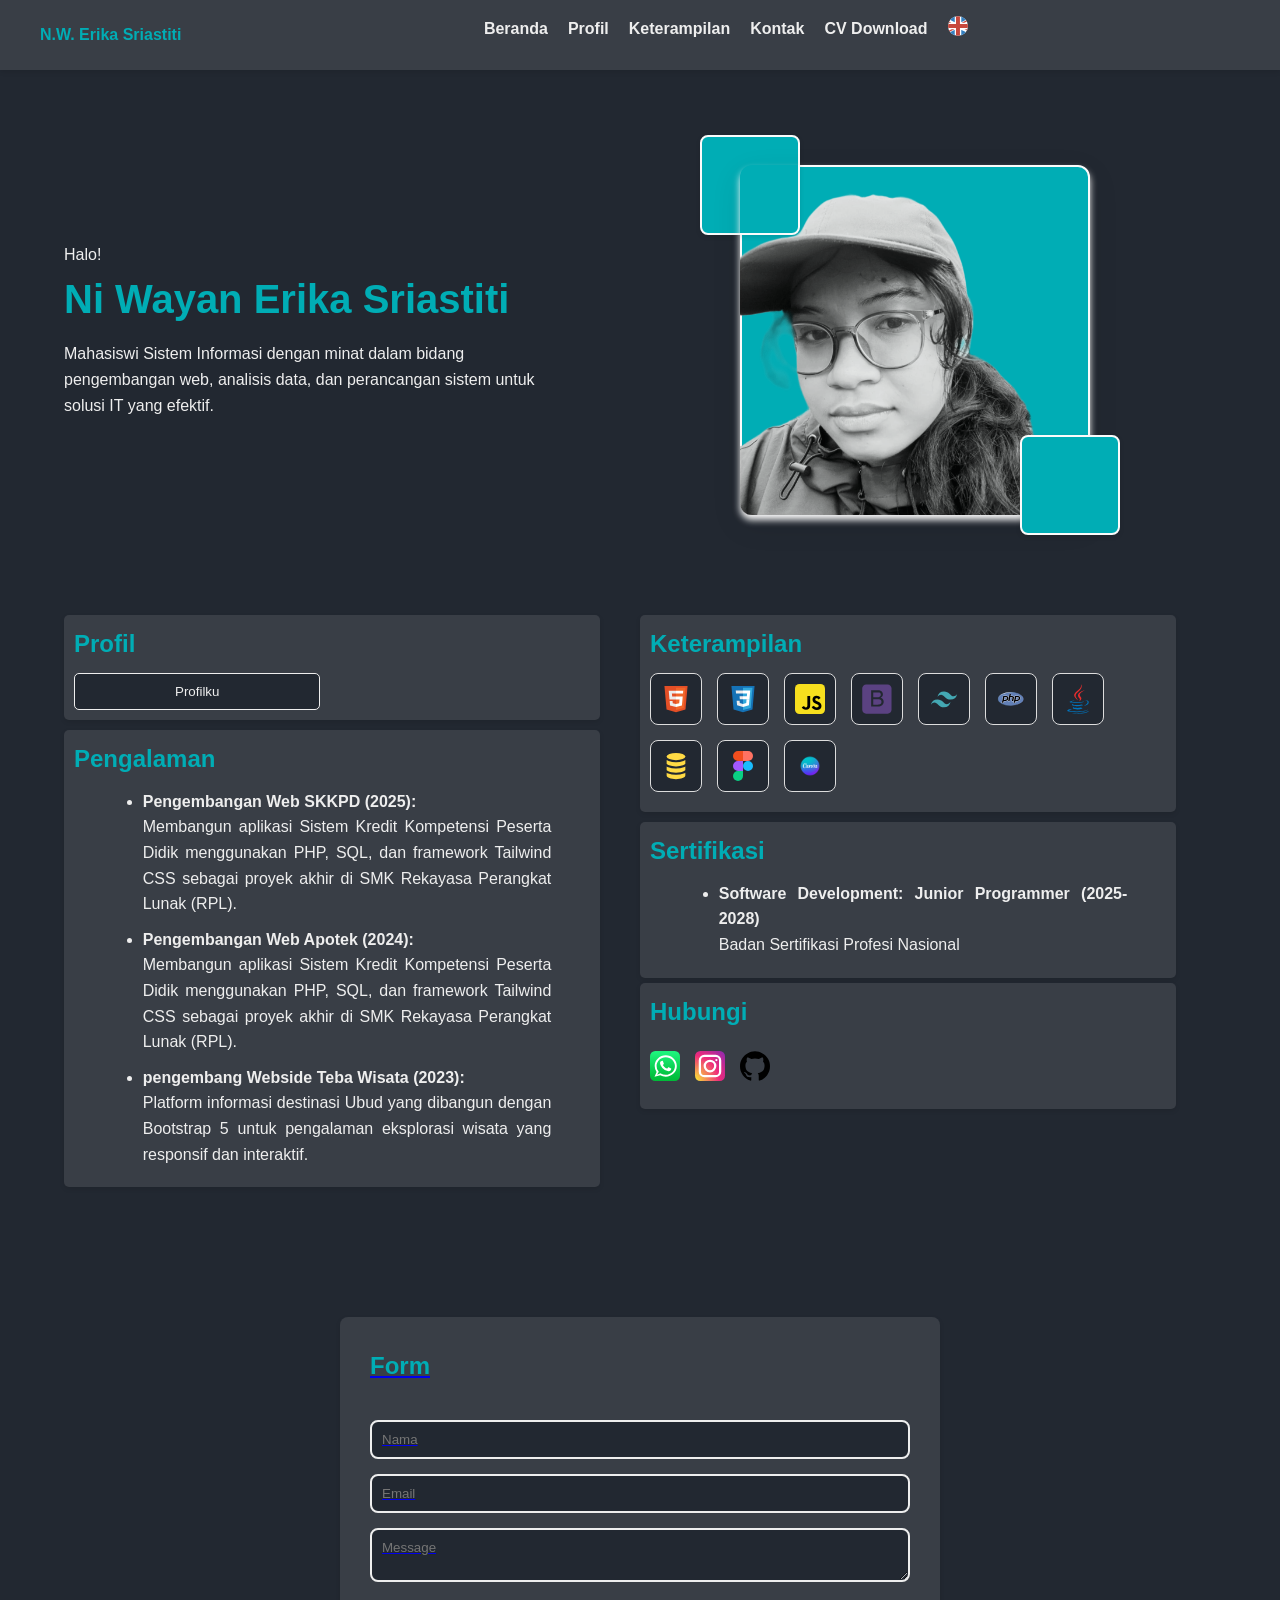
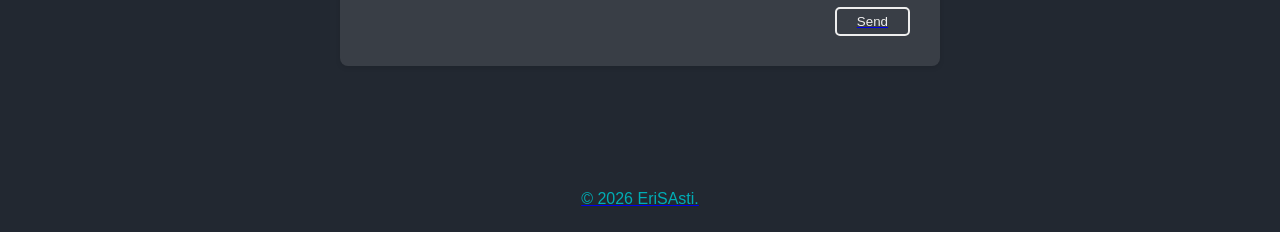
<file: MiniProjek/index.html>
<!DOCTYPE html>
<html lang="id">

<head>
    <meta charset="UTF-8">
    <meta name="viewport" content="width=device-width, initial-scale=1.0">
    <title>My Portfolio</title>
    <link rel="stylesheet" href="style.css">
    <link rel="icon" type="image/svg+xml" href="item/logo.png" width="500px" height="500px">
</head>

<body>
    <nav>
        <div class="nav-container">
            <div class="logo">N.W. Erika Sriastiti</div>
            <button class="hamburger" id="hamburger">
                <span></span>
                <span></span>
                <span></span>
            </button>
            <ul class="nav-links" id="navLinks" data-i18n="navLinks">
                <li><a href="#hero">Beranda</a></li>
                <li><a href="#profile">Profil</a></li>
                <li><a href="#skills">Keterampilan</a></li>
                <li><a href="#massageForm">Kontak</a></li>
                <li><a href="CV.pdf" download class="btn-cv">CV Download</a></li>
                <li><a href="en.html"><img src="item/en.svg" alt="English" width="20"></a></li>
            </ul>
        </div>
    </nav>

    <section class="hero" id="hero" data-i18n="hero">
        <div class="hero-text">
            <p>Halo!</p>
            <h1>Ni Wayan Erika Sriastiti</h1>
            <p>Mahasiswi Sistem Informasi dengan minat dalam bidang pengembangan web, analisis data, dan perancangan
                sistem untuk solusi IT yang efektif.</p>
        </div>
        <div class="hero-image-container">
            <div class="element element-top"></div>
            <div class="element element-back"></div>
            <div class="main-photo-frame">
                <img src="item/profil.png" alt="Foto Portofolio">
            </div>
            <div class="element element-bottom"></div>
        </div>
    </section>

    <section class="profile-skills" id="profile" data-i18n="profile">
        <div class="profile">
            <div class="profile-outline">
                <div class="profile-grid">
                    <h2>Profil</h2>
                    <div class="Profil-actions">
                        <button id="openModal">Profilku</button>
                    </div>
                </div>
            </div>
            <div class="experience-outline">
                <div class="experience-grid">
                    <h2>Pengalaman</h2>
                    <ul>
                        <li><strong>Pengembangan Web SKKPD (2025):</strong>
                            <p>
                                Membangun aplikasi Sistem Kredit Kompetensi Peserta Didik menggunakan PHP, SQL, dan
                                framework Tailwind CSS sebagai proyek akhir di SMK Rekayasa Perangkat Lunak (RPL).
                            </p>
                        </li>
                        <li><strong>Pengembangan Web Apotek (2024):</strong>
                            <p>
                                Membangun aplikasi Sistem Kredit Kompetensi Peserta Didik menggunakan PHP, SQL, dan
                                framework Tailwind CSS sebagai proyek akhir di SMK Rekayasa Perangkat Lunak (RPL).
                            </p>
                        </li>
                        <li><strong> pengembang Webside Teba Wisata (2023):</strong>
                            <p>
                                Platform informasi destinasi Ubud yang dibangun dengan Bootstrap 5 untuk pengalaman
                                eksplorasi wisata yang responsif dan interaktif.
                            </p>
                        </li>
                    </ul>
                </div>
            </div>
        </div>

        <div class="skills" id="skills">
            <div class="skills-outline">
                <h2>Keterampilan</h2>
                <div class="skill-grid">
                    <div class="skill-box"><img src="item/html.svg" alt="skill-icon" width="30" height="30"></div>
                    <div class="skill-box"><img src="item/css.svg" alt="skill-icon" width="30" height="30"></div>
                    <div class="skill-box"><img src="item/javascript.svg" alt="skill-icon" width="30" height="30"></div>
                    <div class="skill-box"><img src="item/bootstrap.svg" alt="skill-icon" width="30" height="30"></div>
                    <div class="skill-box"><img src="item/tailwind.svg" alt="skill-icon" width="30" height="30"></div>
                    <div class="skill-box"><img src="item/php.svg" alt="skill-icon" width="30" height="30"></div>
                    <div class="skill-box"><img src="item/java.svg" alt="skill-icon" width="30" height="30"></div>
                    <div class="skill-box"><img src="item/sql.svg" alt="skill-icon" width="30" height="30"></div>
                    <div class="skill-box"><img src="item/figma.svg" alt="skill-icon" width="30" height="30"></div>
                    <div class="skill-box"><img src="item/canva.png" alt="skill-icon" width="30" height="30"></div>
                </div>
            </div>
            <div class="certification" id="certification">
                <div class="certification-outline">
                    <h2>Sertifikasi</h2>
                    <ul>
                        <li><strong>Software Development: Junior Programmer (2025-2028)</strong>
                            <p>Badan Sertifikasi Profesi Nasional</p>
                        </li>
                    </ul>
                </div>
            </div>
            <div class="contac" id="contac">
                <div class="contac-outline">
                    <h2>Hubungi</h2>
                    <div class="contac-grid">
                        <div class="social-box"><a href="https://wa.me/6281246720153"><img src="item/WhatsApp.svg"
                                    alt="WhatsApp" width="30" height="30"></a></div>
                        <div class="social-box"><a href="https://www.instagram.com/yan_erika.asti/"><img
                                    src="item/Instagram.svg" alt="Instagram" width="30" height="30"></a></div>
                        <div class="social-box"><a href="https://www.instagram.com/yan_erika.asti/"><img
                                    src="item/GitHub.svg" alt="Github" width="30" height="30"></div>
                    </div>
                </div>
            </div>
        </div>

    </section>

    <section class="form-section" id="massageForm">
        <div class="form-container">
            <form id="sendForm">
                <h2>Form</h2>
                <input type="text" id="name" name="name" placeholder="Nama" required>
                <input type="email" id="email" name="email" placeholder="Email" required>
                <textarea id="message" name="message" placeholder="Message" required></textarea>
                <div class="btn-right">
                    <button type="submit" class="send-btn">Send</button>
                </div>
            </form>
        </div>
    </section>
    <footer>
        <p>&copy; 2026 EriSAsti.</p>
    </footer>

    <div id="myProfile" class="modal" data-i18n="profile">
        <div class="modal-content">
            <span class="close">&times;</span>
            <h3>Ni Wayan Erika Sriastiti</h3>
            <p>Mahasiswa Sistem Informasi dengan latar belakang pendidikan SMK Rekayasa Perangkat Lunak (RPL). Ia
                memiliki spesialisasi dalam memadukan keahlian pemrograman teknis dengan analisis data untuk menciptakan
                solusi IT yang efektif.</p>
            <ul>
                <h3>Pengalaman Kerja & Proyek IT</h3>
                <li> <strong>Pengembangan Web SKKPD (2025): </strong>
                    Membangun aplikasi Sistem Kredit Kompetensi Peserta Didik menggunakan PHP, SQL, dan framework
                    Tailwind CSS
                </li>
                <li> <strong>Proyek Aplikasi Apotek (2024): </strong>
                    Mengembangkan sistem pengelolaan data obat dan transaksi menggunakan PHP, SQL, dan Bootstrap.
                </li>
                <li> <strong>Praktik Kerja Lapangan di ISI Denpasar (2023): </strong>
                    Melakukan optimasi pada 25 situs web universitas, berhasil mengurangi error sebesar 50% dan
                    meningkatkan kecepatan muat sebesar 50%.
                </li>
                <li><strong> pengembang Webside Teba Wisata (2023):</strong>
                    Platform informasi destinasi Ubud yang dibangun dengan Bootstrap 5 untuk pengalaman
                    eksplorasi wisata yang responsif dan interaktif. </li>
            </ul>
            <ul>
                <h3>Pengalaman Organisasi & Relawan</h3>
                <li><strong>Anggota SEHATI (2022–2025):</strong>
                    Mengelola logistik, pemeliharaan fasilitas, dan inventaris peralatan operasional.
                </li>
                <li><strong>Sukarelawan Pengajar Bahasa Inggris (2022–2024):</strong>
                    Menyusun materi kreatif dan mengajar lebih dari 10 siswa tingkat pra-sekolah hingga sekolah dasar.
                </li>
            </ul>
        </div>
    </div>

    <!-- <script src="i18n.js"></script> -->
    <script src="main.js"></script>
</body>

</html>
</file>
<file: MiniProjek/style.css>
* {
    margin: 0;
    padding: 0;
    box-sizing: border-box;
    font-family: 'Lucida Sans', 'Lucida Sans Regular', 'Lucida Grande', 'Lucida Sans Unicode', Geneva, Verdana, sans-serif;
}

body {
    color: #333333;
    line-height: 1.6;
    background-color: #222831;
}

nav {
    background: #393E46;
    height: 70px;
    display: flex;
    justify-content: center;
    align-items: center;
    position: fixed;
    top: 0;
    width: 100%;
    z-index: 1000;
    box-shadow: 0 2px 5px rgba(0, 0, 0, 0.1);
}

.nav-container {
    display: flex;
    justify-content: space-between;
    align-items: center;
    width: 95%;
    max-width: 1200px;
    font-size: medium;
    /* font-style: oblique; */
    font-weight: bolder;
    color: #00ADB5;
}

.nav-links {
    list-style: none;
    display: flex;
    gap: 20px;
}

.nav-links li a {
    text-decoration: none;
    color: #EEEEEE;
    transition: 0.3s;
}

.hamburger {
    display: none;
    flex-direction: column;
    cursor: pointer;
    background: none;
    border: none;
}

.hamburger span {
    width: 25px;
    height: 3px;
    background-color: rgb(45, 42, 42);
    margin: 2px;
}

@media screen and (max-width: 768px) {
    .hamburger {
        display: flex;
    }

    .nav-links {
        display: none;
        flex-direction: column;
        width: 500px;
        position: absolute;
        top: 70px;
        left: 0;
        right: 0;
        background-color: #222831;
        z-index: 999;
        margin: 0 auto;
    }

    .nav-links.active {
        display: flex !important;
    }

    .nav-links li {
        text-align: center;
        padding: 15px 0;
    }
}

.hero {
    padding-top: 100px;
    justify-content: space-between;
    display: flex;
    padding: 25px 5%;
    align-items: center;
    flex-wrap: wrap;
    gap: 50px;
    margin-top: 10vh;
}

.hero-text {
    flex: 1;
    min-width: 300px;
    width: 200px;
    overflow: hidden;
    text-overflow: ellipsis;
    max-width: 500px;
    margin-bottom: 20px;
    color: #334155;
}

.hero-text h1 {
    font-size: 2.5rem;
    margin-bottom: 10px;
    color: #00ADB5;
}

.hero-text p {
    font-size: 1rem;
    color: #EEEEEE;
}

.hero-visual {
    flex: 1;
    position: relative;
    height: 300px;
    min-width: 300px;
    display: flex;
    align-items: center;
    justify-content: center;
}

.img-box {
    width: 70%;
    height: 70%;
    background: #ddd;
    position: absolute;
    top: 40px;
    left: 40px;
    display: flex;
    align-items: center;
    justify-content: center;
    font-weight: bold;
    border: 1px solid #999;
}

.hero-image-container {
    position: relative;
    width: 350px;
    height: 350px;
    margin: 50px auto;
}

.main-photo-frame {
    position: relative;
    width: 100%;
    height: 100%;
    border-radius: 12px;
    box-shadow: 0 10px 30px rgba(0, 0, 0, 0.1);
    z-index: 2;
}

.main-photo-frame img {
    width: 100%;
    height: 100%;
    object-fit: cover;
    border-radius: 12px;
    box-shadow: 0 5px 7px rgb(250, 250, 250);
}

.element {
    position: absolute;
    width: 100px;
    height: 100px;
    border: 2px solid #fbfbfb;
    border-radius: 8px;
    transition: 0.3s;
}

.element-top {
    top: -30px;
    left: -40px;
    background: #00ADB5;
    z-index: 1;
    box-shadow: 0 2px 5px rgba(0, 0, 0, 0.1);
}

.element-bottom {
    bottom: -20px;
    right: -30px;
    background: #00ADB5;
    z-index: 3;
    box-shadow: 0 2px 5px rgba(0, 0, 0, 0.1);
}

.element-back {
    width: 100%;
    height: 100%;
    border-radius: 12px;
    background: #00ADB5;
    z-index: 0;
    box-shadow: 0 2px 5px rgba(0, 0, 0, 0.1);
}

.profile-skills {
    display: flex;
    padding: 20px 5%;
    gap: 40px;
    flex-wrap: wrap;
}
/* 
.profile,
.skills {
    flex: 1 1 300px;
} */

.profile,
.skills {
    min-width: 300px;
        flex: 1 1 300px;

}

.skills-outline,
.profile-outline,
.experience-outline,
.certification-outline, .contac-outline {
    box-shadow: 0 2px 5px rgba(0, 0, 0, 0.1);
    padding: 10px;
    margin-top: 5px;
    border-radius: 5px;
    background: #393E46;
    color: #EEEEEE;
}

.skills-outline,
.profile-outline,
.experience-outline h2,
.certification-outline h2 , .contac-outline h2{
    margin-bottom: 10px;
    color: #00ADB5;
}

button {
    margin-top: 10px;
    padding: 10px 100px;
    cursor: pointer;
    border: 1px solid #EEEEEE;
    background: transparent;
    transition: 0.3s;
    text-decoration: none;
    display: inline-block;
    color: #EEEEEE;
    border-radius: 5px;
    background: #222831;
}

button:hover {
    background: #333;
    color: #fff;
}

.skill-grid, .contac-grid {
    display: flex;
    flex-wrap: wrap;
    gap: 15px;
    justify-content: flex-start;
    padding: 10px 0;
}

.skill-box, .contac-box {
    border: 1.5px solid #333;
    border-radius: 8px;
    background: #393E46;
    padding: 10px 20px;
    aspect-ratio: auto;
    width: fit-content;
    font-size: 0.9rem;
    font-weight: bold;
    display: flex;
    align-items: center;
    justify-content: center;
    transition: 0.3s;
    flex: 0 1 auto;
    padding: 10px;
    border: 1px solid #ddd;
    border-radius: 8px;
    background: #222831;
    transition: transform 0.3s ease;
}

.skill-box:hover, .social-box:hover {
    background: #333;
    color: #fff;
    transform: rotateY(-5px);
}

.form-section {
    padding: 50px 5%;
    margin-top: 50px;
    justify-content: center;
}

.form-container {
    box-shadow: 0 2px 5px rgba(0, 0, 0, 0.1);
    border-radius: 8px;
    padding: 30px;
    max-width: 600px;
    margin-top: 10px;
    justify-content: center;
    background: #393E46;
    margin-left: auto;
    margin-right: auto;
}

.form-container h2 {
    margin-bottom: 20px;
    color: #00ADB5;
}

form {
    display: flex;
    flex-direction: column;
    gap: 15px;
}

input,
textarea {
    border: 2px solid #EEEEEE;
    padding: 10px;
    width: 100%;
    border-radius: 8px;
    background: #222831;
    color: #EEEEEE;
}

.btn-right {
    display: flex;
    justify-content: flex-end;
}

.send-btn {
    border: 2px solid #EEEEEE;
    padding: 5px 20px;
    background: none;
    cursor: pointer;
}

footer {
    text-align: center;
    padding: 20px;
    margin-top: 50px;
    color: #00ADB5;
}

/* modal item */
.modal {
    display: none;
    position: fixed;
    z-index: 100;
    left: 0;
    top: 0;
    width: 100%;
    height: 100%;
    align-items: center;
    justify-content: center;
    z-index: 1000;
}

.modal-content {
    background: #393E46;
    margin: 15% auto;
    padding: 20px;
    width: 90%;
    border-radius: 8px;
    position: relative;
    max-height: 80vh;
    overflow-y: auto;
    scrollbar-width: thin;
    max-width: 600px;
    color: #EEEEEE;
}

.modal-content ul {
    padding-left: 30px;
}

.modal-content li {
    color: #EEEEEE;
    margin-bottom: 10px;
}
ul {
    padding-left: 30px;
    max-width: 85%;
    margin: 0 auto;
}

li {
    margin-bottom: 10px;
    text-align: justify;
}

.close {
    position: absolute;
    right: 15px;
    top: 10px;
    font-size: 24px;
    cursor: pointer;
}
</file>
